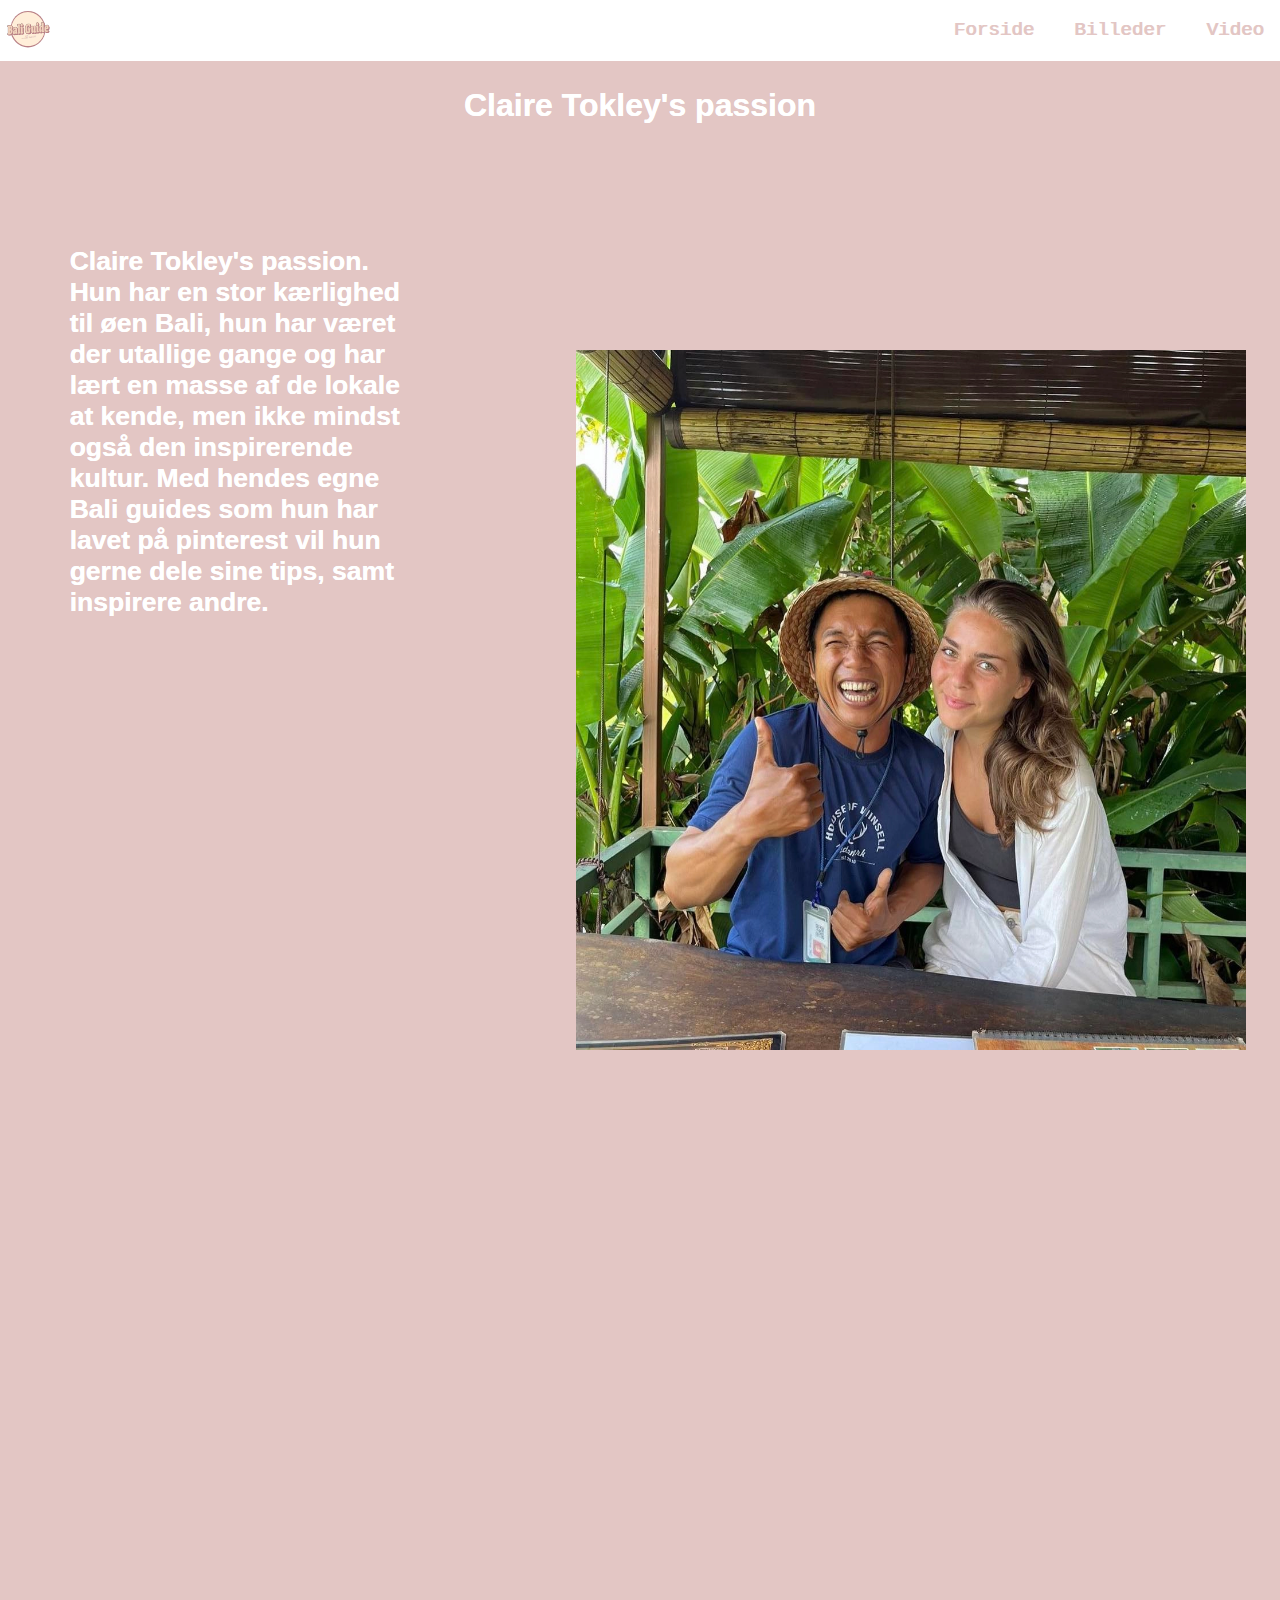
<file: index.html>
<!DOCTYPE html>
<html lang="da">

<head>
    <meta charset="UTF-8">
    <meta name="viewport" content="width=device-width, initial-scale=1.0">
    <title>Claire's passion</title>
    <link rel="stylesheet" href="style.css">

</head>


<header>

    <div class="logo"> <a href="index.html"><img src="logo.svg" alt="logo"></a>
    </div>
    <nav>


        <ul class="menu">
            <li><a href="index.html">Forside</a></li>
            <li><a href="billeder.html">Billeder</a></li>
            <li><a href="video.html">Video</a></li>
        </ul>

        <div class="burger">
            <div class="line"></div>
            <div class="line"></div>
            <div class="line"></div>
        </div>
    </nav>


</header>



<div id="container">
    <div class="passion"> </div>
    <h1>Claire Tokley's passion</h1>
    <div class="tekst">
        <h2>Claire Tokley's passion. Hun har en stor kærlighed til øen Bali, hun har været der utallige gange og har
            lært en
            masse af de lokale at kende, men ikke mindst også den inspirerende kultur. Med hendes egne Bali guides som
            hun
            har lavet på pinterest vil hun gerne dele sine tips, samt inspirere andre.</h2>
    </div>
    <div class="about">
        <div class="billedeggade">
            <img width="670" height="700" src="baligade.webp" alt="Billeder">
        </div>
    </div>
</div>

</body>


</html>
</file>
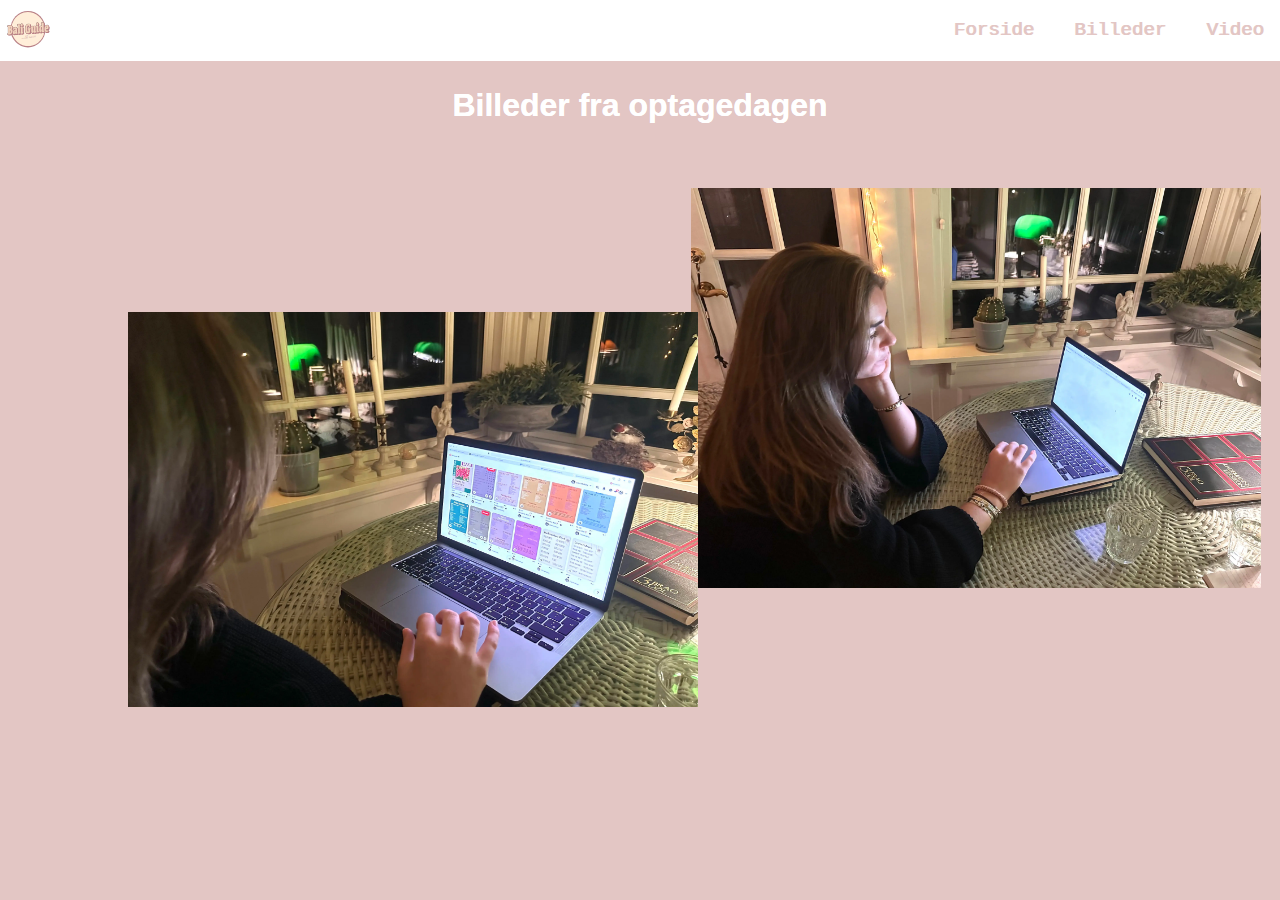
<file: billeder.html>
<!DOCTYPE html>
<html lang="da">

<head>
    <meta charset="UTF-8">
    <meta name="viewport" content="width=device-width, initial-scale=1.0">
    <title>Claire's passion</title>
    <link rel="stylesheet" href="style.css">

</head>


<body>

    <header>

        <div class="logo"> <a href="index.html"><img src="logo.svg" alt="logo"></a>
        </div>
        <nav>


            <ul class="menu">
                <li><a href="index.html">Forside</a></li>
                <li><a href="billeder.html">Billeder</a></li>
                <li><a href="video.html">Video</a></li>
            </ul>

            <div class="burger">
                <div class="line"></div>
                <div class="line"></div>
                <div class="line"></div>
            </div>
        </nav>


    </header>


    <h1>Billeder fra optagedagen</h1>
    <div class="billedecom">
        <img width="570" height="400" src="com.webp" alt="Billeder">
    </div>
    <div class="baliguidebillede">
        <img width="570" height="395" src="baliguidecom.webp" alt="Billeder">
    </div>





</body>


</html>
</file>
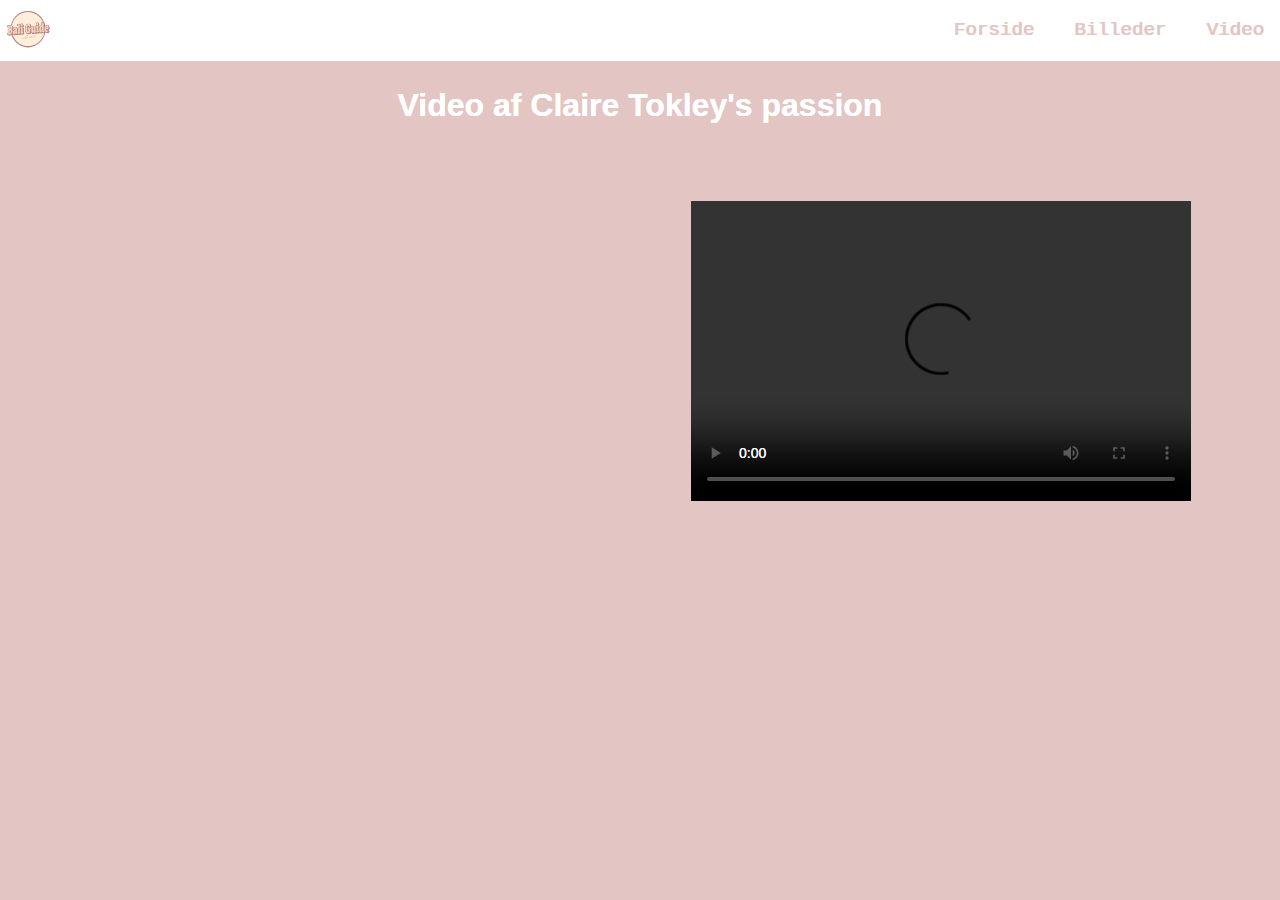
<file: video.html>
<!DOCTYPE html>
<html lang="da">

<head>
    <meta charset="UTF-8">
    <meta name="viewport" content="width=device-width, initial-scale=1.0">
    <title>Claire's passion</title>
    <link rel="stylesheet" href="style.css">

</head>


<body>

    <header>

        <div class="logo"> <a href="index.html"><img src="logo.svg" alt="logo"></a>
        </div>
        <nav>


            <ul class="menu">
                <li><a href="index.html">Forside</a></li>
                <li><a href="billeder.html">Billeder</a></li>
                <li><a href="video.html">Video</a></li>
            </ul>

            <div class="burger">
                <div class="line"></div>
                <div class="line"></div>
                <div class="line"></div>
            </div>
        </nav>


    </header>
    <h1> Video af Claire Tokley's passion</h1>

    <div class="youtube">
        <iframe width="500" height="275" src="https://www.youtube.com/embed/APrBsQfCyYw?si=uJ8QleZ5Rsplh47t"
            title="YouTube video player" frameborder="0"
            allow="accelerometer; autoplay; clipboard-write; encrypted-media; gyroscope; picture-in-picture; web-share"
            allowfullscreen></iframe>
    </div>


    <div class="video">
        <video width="500" height="300" controls src="http://mayala.online/kea/05_indhold/videosite/passion.mp4">

        </video>
    </div>
</body>


</html>
</file>
<file: style.css>
/******* Reset *********/
* {
  margin: 0;
  padding: 0;
  box-sizing: border-box;
  justify-content: right;
  /*box-sizing: border-box; er en CSS-egenskab, der bestemmer, hvordan bredden og højden af et element beregnes og påvirker elementets dimensioner i forhold til dens indhold, padding og grænser (borders).
 Når du bruger box-sizing: border-box;, fortæller du browseren at inkludere padding og border i elementets samlede bredde og højde. Dette betyder, at når du angiver størrelsen på et element (f.eks. width: 300px;), vil elementets samlede bredde inkludere padding og border, hvilket resulterer i, at indholdet vil fylde det tilgængelige rum inden for disse grænser.

Standardindstillingen for box-sizing er content-box, hvor bredden og højden kun refererer til indholdet og ikke inkluderer padding og border. Dette kan nogle gange føre til uventede layoutproblemer, især når man arbejder med faste størrelser og padding/border. 
*/
}

.container {
  display: grid;
  grid-template-columns: 1fr 1fr; /* To kolonner med samme bredde */
  grid-template-rows: auto; /* Automatisk højde */
  gap: 20px; /* Afstand mellem grid-elementer */
  max-width: 1200px;
  margin-inline: auto;
}

.about {
  grid-column: span 2; /* Spænder over to kolonner */
}

.passion {
  /* Kan tilpasses efter behov, f.eks.: */
  grid-column: 1; /* Tager den første kolonne */
}

.beginning {
  /* Tilpasses efter behov, f.eks.: */
  grid-column: 2; /* Tager den anden kolonne */
}

body {
  font-family: "oranienbaum";
  color: black;
  font-size: 1.4rem;
  background-color: #e3c6c4;
  text-shadow: 0px 0px 0px;
  margin: 0px;
  padding: 0px;
  text-decoration: none;
}

header nav ul {
  padding: 1rem 2rem;
  padding-left: 1rem;
}
header nav ul,
header nav {
  display: flex;
  position: static;
  list-style: none;
  padding-bottom: 0.1rem;
  overflow-x: auto;
  justify-content: flex-end; /* Ændret til 'flex-end' */
  align-items: center; /* Tilføjet for at centrere lodret */
}

main {
  margin: auto;
}

a {
  font-weight: 50;
  color: black;
  text-decoration: none;
  text-shadow: 1px 0px 0px;
}
a:hover {
  text-decoration: underline;
}

.logo img {
  width: 50px;
  height: 50px;
}

.menu li {
  margin-right: 20px;
}

.menu li:last-child {
  margin-right: 0;
}

.menu a:hover {
  color: #ae6e69;
}

header {
  display: flex;
  justify-content: space-between;
  align-items: center;
  padding: 3px;
  background-color: #fff;
  box-shadow: 0 0 0px rgba(0, 0, 0, 0.1);
  font-size: 1.2rem;
}

.logo img {
  width: 50px;
  height: 50px;
}

nav {
  display: flex;
  align-items: center;
}

.menu {
  display: flex;
  list-style: none;
  padding: 0;
  justify-content: right;
  margin: 1%;
}

.menu li:last-child {
  margin-right: 0;
}

.menu a {
  display: block;
  padding: 10px;
  color: #e3c6c4;
  text-decoration: none;
  transition: color 0.3s;
  text-align: right;
  font-family: "Courier New", Courier, monospace;
}

.billedeggade {
  margin: 45%;
  margin-top: -21%;
}

h1 {
  text-align: center;
  font-size: xx-large;
  font-family: Impact, Haettenschweiler, "Arial Narrow Bold", sans-serif;
  color: white;
  padding-top: 2%;
}

.youtube {
  margin-top: 6%;
  margin-left: 11%;
}

video {
  margin-top: -39%;
  margin-left: 54%;
}

.billedecom {
  margin-top: 5%;
  margin-left: 54%;
}

.baliguidebillede {
  margin-top: -22%;
  margin-left: 10%;
}

h2 {
  margin-left: 17%;
  margin-top: 30%;
}
.tekst {
  font-family: "Franklin Gothic Medium", "Arial Narrow", Arial, sans-serif;
  padding-right: 70%;
  font-size: 79%;
  color: white;
  margin-right: -2%;
}
</file>
